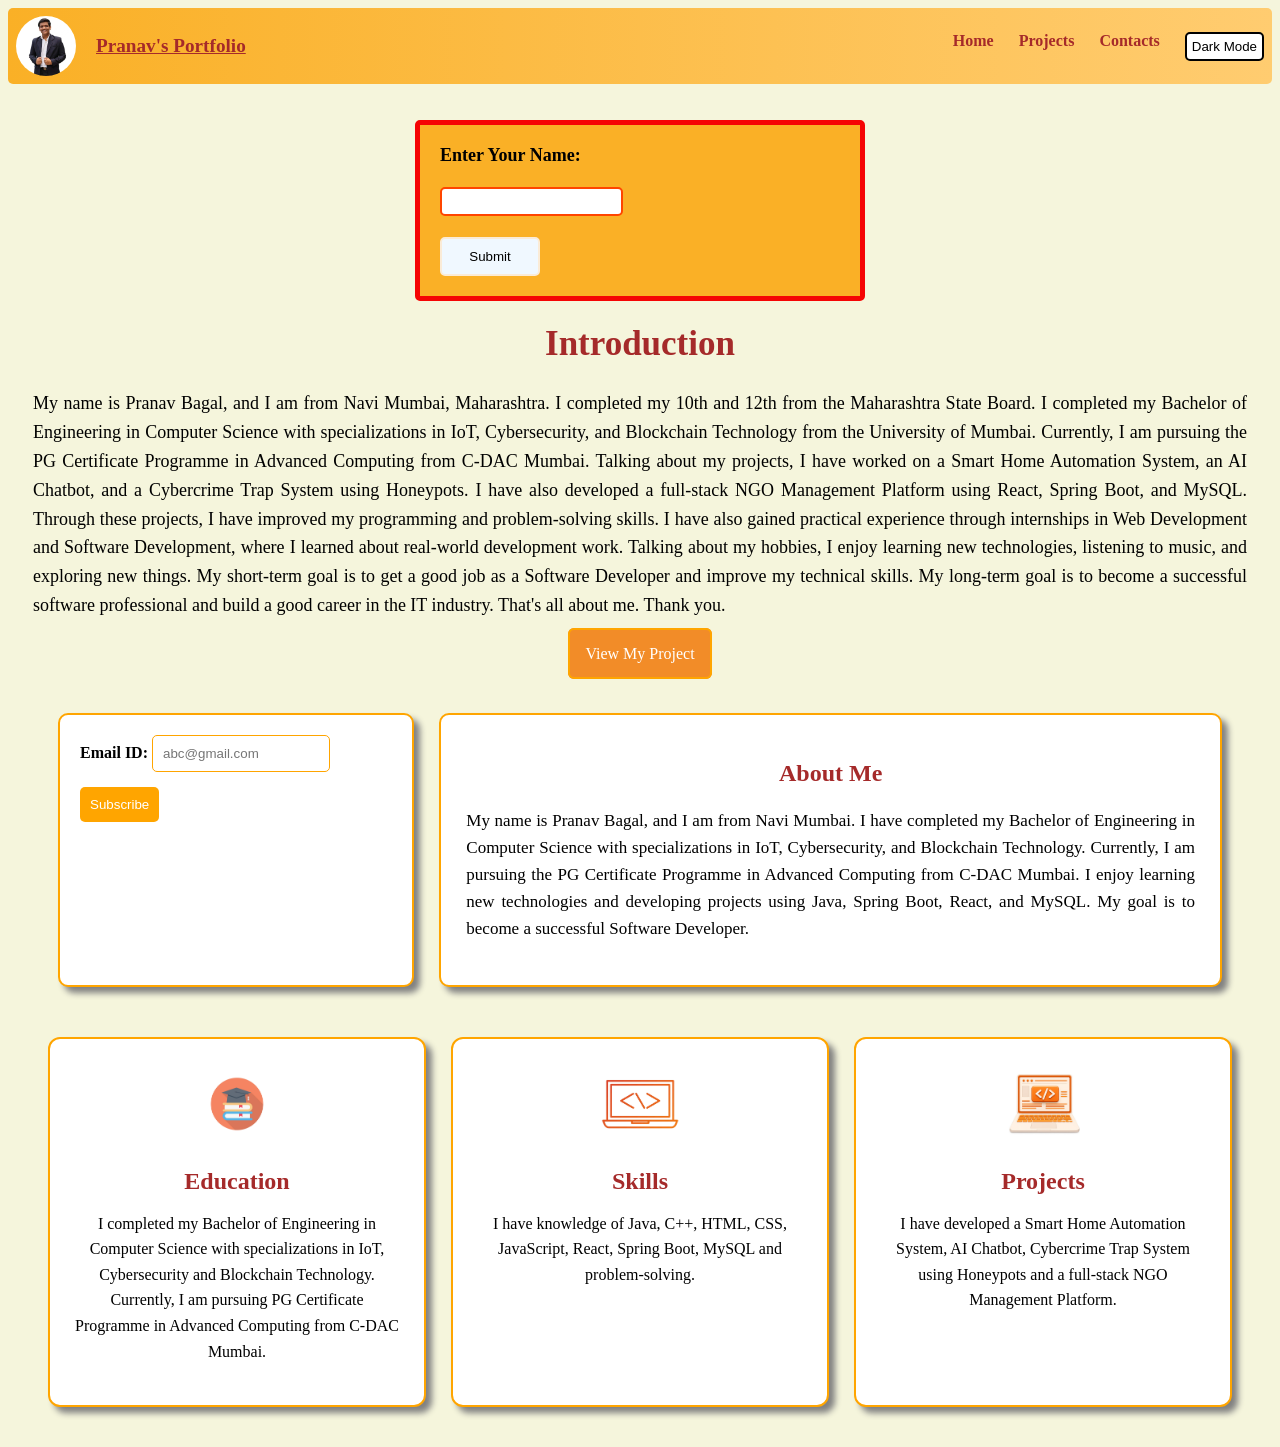
<file: index.html>
<!DOCTYPE html>
<html lang="en">
<head>
    <meta charset="UTF-8">
    <meta name="viewport" content="width=device-width, initial-scale=1.0">
    <title>Home</title>
    <link rel="stylesheet" href="style.css">
</head>
<body>
    <header class="head">
        <div class="brand">
            <img src="images/pranav.jpg" alt="Pranav image" width="60px">
            <span id="pranav_portfolio"><u>Pranav's Portfolio</u></span>
        </div>

        <nav id="head_nav">
            <a href="index.html">Home</a>
            <a href="projects.html">Projects</a>
            <a href="contact.html">Contacts</a>
            <button id="lightMode">Dark Mode</button>
        </nav>
    </header><br><br>
    <div class="welcome">
        <label>Enter Your Name: </label><br><br>
        <input type="text" name="text" id="inText"><br><br>
        <button id="btnn">Submit</button>
    </div>
    <div class="hero">
        <h1>Introduction</h1>
        <p>
            My name is Pranav Bagal, and I am from Navi Mumbai, Maharashtra.
            I completed my 10th and 12th from the Maharashtra State Board. 
            I completed my Bachelor of Engineering in Computer Science with specializations in IoT,
            Cybersecurity, and Blockchain Technology from the University of Mumbai. 
            Currently, I am pursuing the PG Certificate Programme in Advanced Computing 
            from C-DAC Mumbai. Talking about my projects, I have worked on a Smart Home Automation
            System, an AI Chatbot, and a Cybercrime Trap System using Honeypots. I have also 
            developed a full-stack NGO Management Platform using React, Spring Boot, and MySQL. 
            Through these projects, I have improved my programming and problem-solving skills. 
            I have also gained practical experience through internships in Web Development and 
            Software Development, where I learned about real-world development work. Talking about
            my hobbies, I enjoy learning new technologies, listening to music, and exploring new 
            things. My short-term goal is to get a good job as a Software Developer and improve my 
            technical skills. My long-term goal is to become a successful software professional and 
            build a good career in the IT industry. That's all about me. Thank you.
        </p>
         <a id="btn" href="https://ngo-donation-system-phi.vercel.app/">View My Project</a>
    </div>
    <div class="middle">
        <div class="subscribe">
            <label for="email">Email ID:</label>
            <input type="email" id="email" placeholder="abc@gmail.com">
            <button>Subscribe</button>
        </div>
        <div class="about">
            <h2>About Me</h2>
            <p>
                My name is Pranav Bagal, and I am from Navi Mumbai.
                I have completed my Bachelor of Engineering in Computer
                Science with specializations in IoT, Cybersecurity, and
                Blockchain Technology. Currently, I am pursuing the PG
                Certificate Programme in Advanced Computing from C-DAC Mumbai.
                I enjoy learning new technologies and developing projects
                using Java, Spring Boot, React, and MySQL. My goal is to
                become a successful Software Developer.
            </p>
        </div>
    </div>
    <div class="card-row">
        <div class="card">
            <img src="images/Education.png" alt="Education Icon">
            <h2>Education</h2>
            <p>
                I completed my Bachelor of Engineering in Computer Science
                with specializations in IoT, Cybersecurity and Blockchain
                Technology. Currently, I am pursuing PG Certificate Programme
                in Advanced Computing from C-DAC Mumbai.
            </p>
        </div>
        <div class="card">
            <img src="images/Skills.png" alt="Skills Icon">
            <h2>Skills</h2>
            <p>
                I have knowledge of Java, C++, HTML, CSS, JavaScript,
                React, Spring Boot, MySQL and problem-solving.
            </p>
        </div>
        <div class="card">
            <img src="images/Projects.png" alt="Projects Icon">
            <h2>Projects</h2>
            <p>
                I have developed a Smart Home Automation System,
                AI Chatbot, Cybercrime Trap System using Honeypots
                and a full-stack NGO Management Platform.
            </p>
        </div>
    </div>
    <script src="js/index.js" defer></script>
</body>
</html>
</file>
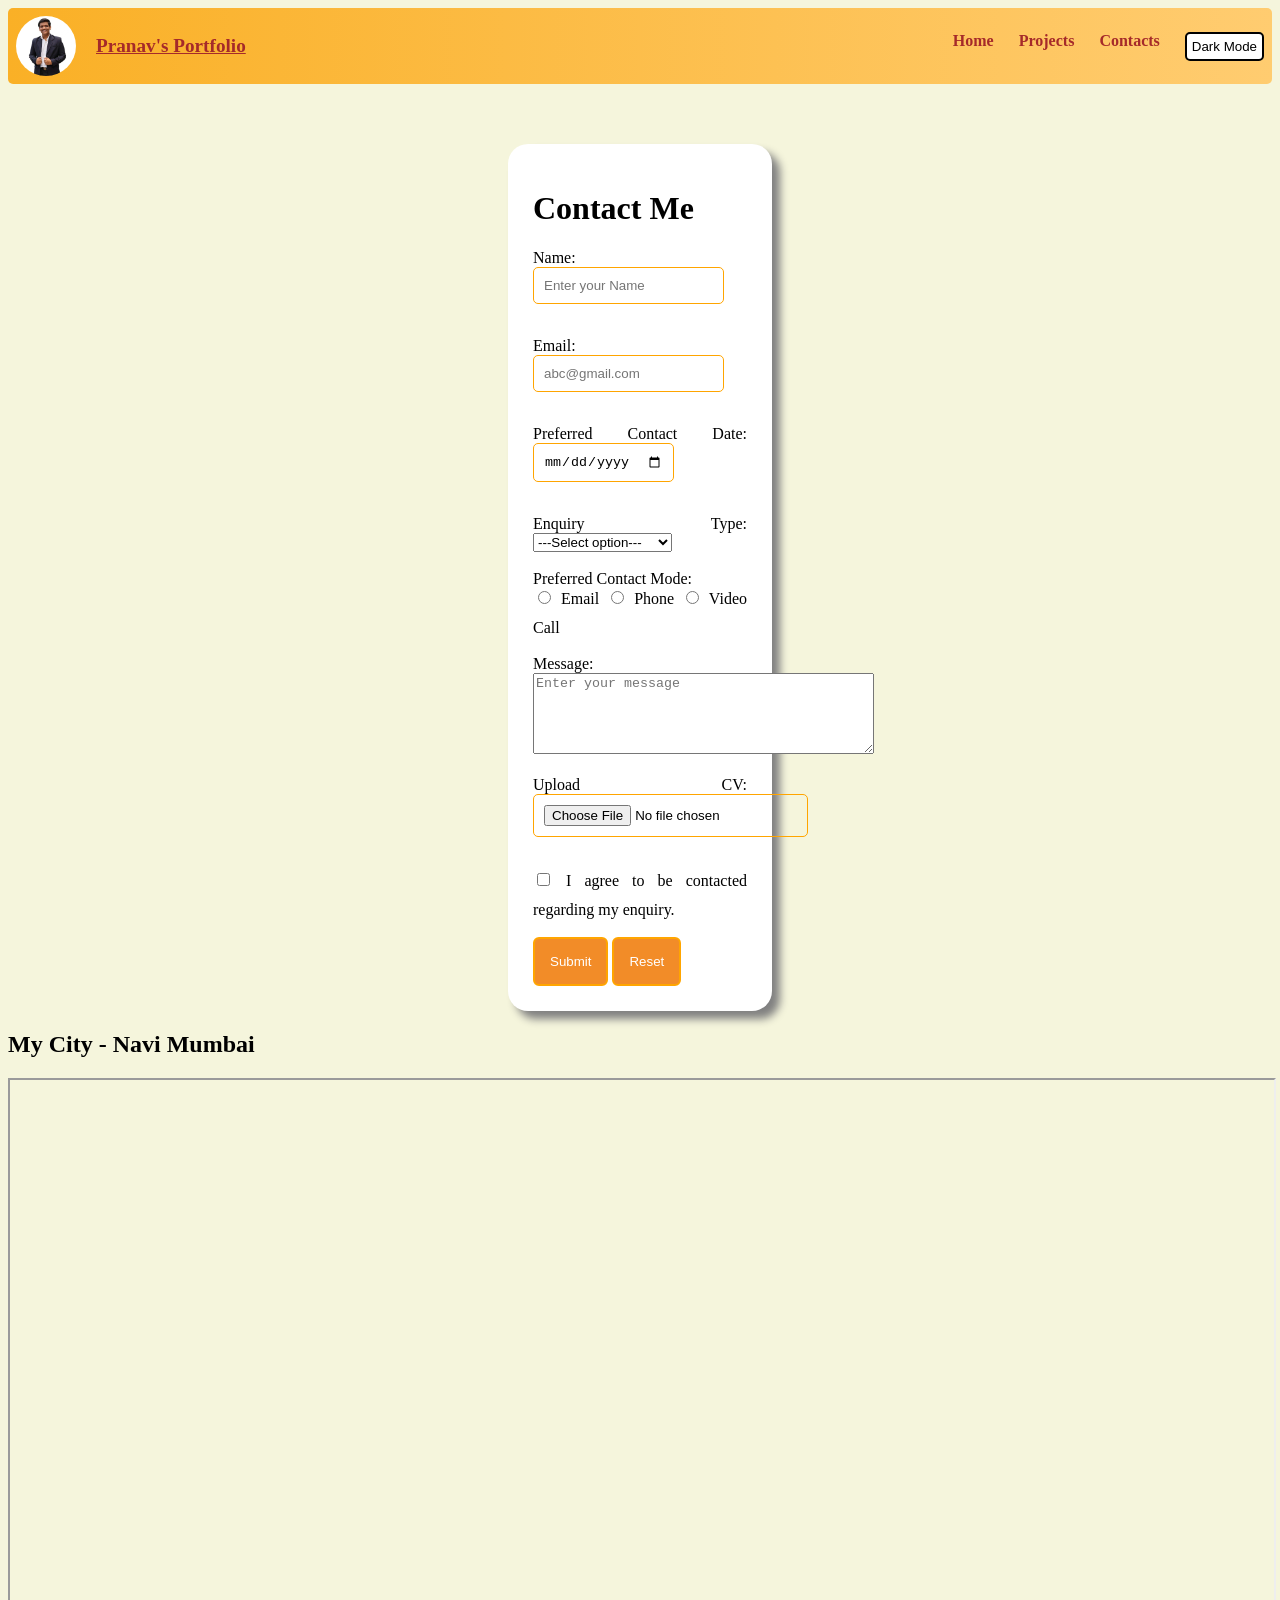
<file: contact.html>
<!DOCTYPE html>
<html lang="en">
<head>
    <meta charset="UTF-8">
    <meta name="viewport" content="width=device-width, initial-scale=1.0">
    <title>Contacts</title>
    <link rel="stylesheet" href="style.css">
</head>
<body>

    <header class="head">
        <div class="brand">
            <img src="images/pranav.jpg" alt="Pranav image" width="60">
            <span id="pranav_portfolio">
                <u>Pranav's Portfolio</u>
            </span>
        </div>

        <nav id="head_nav">
            <a href="index.html">Home</a>
            <a href="projects.html">Projects</a>
            <a href="contact.html">Contacts</a>
            <button id="lightMode">Dark Mode</button>
        </nav>
    </header>

    <form action="https://example.com/submit-contact"
          method="post"
          enctype="multipart/form-data">

        <div class="ContactForm">

            <h1>Contact Me</h1>
            <label for="name">Name:</label>
            <input type="text" id="name" name="name" placeholder="Enter your Name" required><br><br>

            <label for="email">Email:</label>
            <input type="email" id="email" name="email" placeholder="abc@gmail.com" required><br><br>

            <label for="date">Preferred Contact Date:</label>
            <input type="date" id="date" name="contactDate" required><br><br>

            <label for="enquiry">Enquiry Type:</label>
            <select id="enquiry" name="enquiryType" required>
                <option value="">---Select option---</option>
                <option value="job">Job</option>
                <option value="internship">Internships</option>
                <option value="project">Projects Discussion</option>
                <option value="other">Other</option>
            </select><br><br>

            <label>Preferred Contact Mode:</label><br>
            <input type="radio" id="emailMode" name="contactMode" value="email" required>
            <label>Email</label>

            <input type="radio" id="phoneMode" name="contactMode" value="phone">
            <label for="phoneMode">Phone</label>

            <input type="radio" id="videoMode" name="contactMode" value="video">
            <label for="videoMode">Video Call</label><br><br>

            <label for="message">Message:</label><br>
            <textarea id="message" name="message" rows="5" cols="40" placeholder="Enter your message" required></textarea><br><br>

            <label for="cv">Upload CV:</label>
            <input type="file" id="cv" name="cv" accept=".pdf"><br><br>

            <input type="checkbox" id="consent" name="consent" value="yes" required>
            <label>I agree to be contacted regarding my enquiry.</label><br><br>

            <button type="submit" id="btn">Submit</button>
            <button type="reset" id="btn">Reset</button>
        </div>
    </form>

    <!-- Map of Navi Mumbai -->
    <div class="map">
        <h2>My City - Navi Mumbai</h2>

        <iframe
            id="city-map"
            title="Map of Navi Mumbai"
            src="https://maps.google.com/maps?q=19.014462,73.094633&z=15&output=embed"
            width="100%"
            height="550"
            loading="lazy">
        </iframe>
    </div>
    <script src="js/index.js" defer></script>
</body>
</html>
</file>
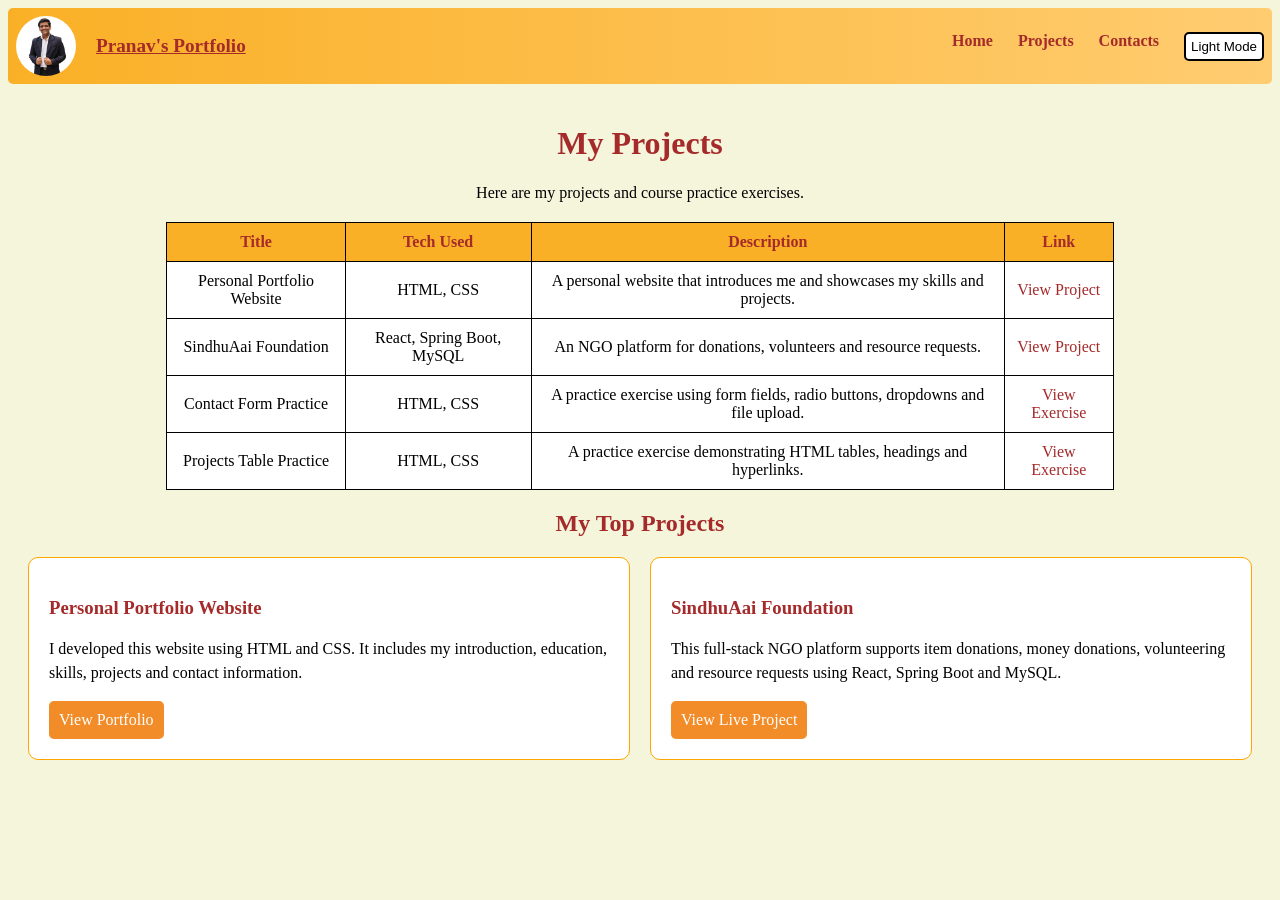
<file: projects.html>
<!DOCTYPE html>
<html lang="en">
<head>
    <meta charset="UTF-8">
    <meta name="viewport" content="width=device-width, initial-scale=1.0">
    <title>Projects</title>
    <link rel="stylesheet" href="style.css">
</head>
<body>

    <header class="head">
        <div class="brand">
            <img src="images/pranav.jpg" alt="Pranav image" width="60">
            <span id="pranav_portfolio">
                <u>Pranav's Portfolio</u>
            </span>
        </div>

        <nav id="head_nav">
            <a href="index.html">Home</a>
            <a href="projects.html">Projects</a>
            <a href="contact.html">Contacts</a>
            <button id="lightMode">Light Mode</button>
        </nav>
    </header>

    <main class="projects-page">

        <h1>My Projects</h1>

        <p class="intro">
            Here are my projects and course practice exercises.
        </p>

        <!-- Projects Table -->
        <div class="table-container">
            <table class="projects-table">
                <thead>
                    <tr>
                        <th>Title</th>
                        <th>Tech Used</th>
                        <th>Description</th>
                        <th>Link</th>
                    </tr>
                </thead>

                <tbody>
                    <tr>
                        <td>Personal Portfolio Website</td>
                        <td>HTML, CSS</td>
                        <td>
                            A personal website that introduces me
                            and showcases my skills and projects.
                        </td>
                        <td>
                            <a href="https://pranav-portfolio-navy.vercel.app/index.html" target="_blank">View Project</a>
                        </td>
                    </tr>

                    <tr>
                        <td>SindhuAai Foundation</td>
                        <td>React, Spring Boot, MySQL</td>
                        <td>
                            An NGO platform for donations,
                            volunteers and resource requests.
                        </td>
                        <td>
                            <a href="https://ngo-donation-system-phi.vercel.app/"
                               target="_blank"
                               rel="noopener noreferrer">
                                View Project
                            </a>
                        </td>
                    </tr>

                    <tr>
                        <td>Contact Form Practice</td>
                        <td>HTML, CSS</td>
                        <td>
                            A practice exercise using form fields,
                            radio buttons, dropdowns and file upload.
                        </td>
                        <td>
                            <a href="contact.html">View Exercise</a>
                        </td>
                    </tr>

                    <tr>
                        <td>Projects Table Practice</td>
                        <td>HTML, CSS</td>
                        <td>
                            A practice exercise demonstrating HTML
                            tables, headings and hyperlinks.
                        </td>
                        <td>
                            <a href="projects.html">View Exercise</a>
                        </td>
                    </tr>
                </tbody>
            </table>
        </div>

        <!-- Featured Projects -->
        <h2 class="featured-title">My Top Projects</h2>

        <div class="featured-projects">

            <div class="project-card">
                <h3>Personal Portfolio Website</h3>

                <p>
                    I developed this website using HTML and CSS.
                    It includes my introduction, education, skills,
                    projects and contact information.
                </p>

                <a class="project-btn" href="https://pranav-portfolio-navy.vercel.app/index.html">
                    View Portfolio
                </a>
            </div>

            <div class="project-card">
                <h3>SindhuAai Foundation</h3>

                <p>
                    This full-stack NGO platform supports item
                    donations, money donations, volunteering and
                    resource requests using React, Spring Boot
                    and MySQL.
                </p>

                <a class="project-btn"
                   href="https://ngo-donation-system-phi.vercel.app/"
                   target="_blank"
                   rel="noopener noreferrer">
                    View Live Project
                </a>
            </div>

        </div>

    </main>
    <script src="js/index.js" defer></script>
</body>
</html>
</file>
<file: style.css>
body{
    background-color: beige;
}
.head{
    background: linear-gradient(to right, rgb(250, 176, 38), #ffcc70);
    padding: 8px;
    display: flex;
    align-items: center;
    justify-content: space-between;
    border-radius: 5px;
}
#pranav_portfolio{
    font-family: cursive;
    color: brown;
    font-weight: bold;
    font-size: larger;
}
img{
    border-radius: 50%;
}
.brand{
    display: flex;
    align-items: center;
    gap: 20px;
    font-weight: bold;
}
#head_nav{
    gap: 25px;
    display: flex;
}
#head_nav a{
    gap: 25px;
    text-decoration: none;
    color: brown;
    font-weight: bold;
    transition: 300ms;
}
#head_nav a:hover{
    color: white;
}
.hero h1{
    text-align: center;
    font-size: 35px;
    color: brown;
}
.hero p{
    text-align: justify;
    max-width: 1500px;
    margin: 25px;
    line-height: 1.6;
    font-size: 18px;
}
#btn {
    border: 2px solid orange;
    background-color: #F28C28;
    padding: 15px;
    color: white;
    text-decoration: none;
    border-radius: 6px;
    transition: 300ms;
}

#btn:hover {
    background-color: #D96B16;
}
.hero{
    text-align: center;
}
.middle {
    display: flex;
    justify-content: space-between;
    gap: 25px;
    margin: 50px;
}

.subscribe{
    width: 30%;
    background-color: white;
    padding: 20px;
    border: 2px solid orange;
    border-radius: 10px;
    box-shadow: 6px 6px 6px grey;
}

.subscribe label {
    font-weight: bold;
}

.subscribe input {
    width: 50%;
    padding: 10px;
    margin-bottom: 15px;
    border: 1px solid orange;
    border-radius: 5px;
}

.subscribe button {
    background-color: orange;
    color: white;
    padding: 10px;
    border: none;
    border-radius: 5px;
}

.subscribe button:hover {
    background-color: brown;
}

.about {
    width: 70%;
    background-color: white;
    padding: 25px;
    border: 2px solid orange;
    border-radius: 10px;
    box-shadow: 6px 6px 6px grey;

}

.about h2 {
    color: brown;
    text-align: center;
}

.about p {
    text-align: justify;
    line-height: 1.6;
    font-size: 17px;
}

.card-row {
    display: flex;
    justify-content: space-between;
    gap: 25px;
    margin: 40px;
}

.card {
    flex: 1;
    background-color: white;
    padding: 25px;
    text-align: center;
    border: 2px solid orange;
    border-radius: 12px;
    box-shadow: 6px 6px 6px grey;
}

.card img {
    width: 80px;
    height: 80px;
    object-fit: contain;
    border-radius: 0;
    margin-bottom: 10px;
}

.card h2 {
    color: brown;
    margin: 10px 0;
}

.card p {
    color: black;
    line-height: 1.6;
    font-size: 16px;
}
.ContactForm{
    background-color: white;
    text-align: center;
    padding: 25px;
    margin-top: 60px;
    margin-left: 500px;
    margin-right: 500px; 
    text-align: justify; 
    border-radius: 20px; 
    box-shadow: 8px 8px 8px grey; 
}
.ContactForm input {
    padding: 10px;
    margin-bottom: 15px;
    border: 1px solid orange;
    border-radius: 5px;
}

.projects-page {
    padding: 20px;
}

.projects-page h1,
.featured-title {
    text-align: center;
    color: brown;
}

.intro {
    text-align: center;
}

.table-container {
    display: flex;
    justify-content: center;
    margin: 20px;
}

.projects-table {
    width: 80%;
    background-color: white;
    text-align: center;
    border-collapse: collapse;
}

.projects-table th,
.projects-table td {
    border: 1px solid black;
    padding: 10px;
}

.projects-table th {
    background-color: #fab026;
    color: brown;
}

.projects-table a {
    color: brown;
    text-decoration: none;
}

.featured-projects {
    display: flex;
    gap: 20px;
    margin: 20px 0;
}

.project-card {
    flex: 1;
    background-color: white;
    padding: 20px;
    border: 1px solid orange;
    border-radius: 10px;
}

.project-card h3 {
    color: brown;
}

.project-card p {
    line-height: 1.5;
}

.project-btn {
    display: inline-block;
    background-color: #F28C28;
    color: white;
    padding: 10px;
    text-decoration: none;
    border-radius: 5px;
}

.project-btn:hover {
    background-color: brown;
}
.welcome {
  padding: 20px;
  background-color: #fab026;
  font-family: 'Times New Roman', Times, serif;
  font-size: 18px;
  font-weight: bold;
  position: relative;
  width: 400px;
  margin: auto;
  left: 0;
  right: 0;
  border-radius: 5px;
  border: 5px solid rgb(245, 4, 4);
}
.welcome input{
    padding: 5px;
    border-radius: 5px;
    border: 2px solid orangered;
}
.welcome button{
    padding: 10px;
    background-color: aliceblue;
    border-radius: 5px;
    width: 100px;
    cursor: pointer;
    border: 2px solid antiquewhite;
}
.welcome button:hover{
    background-color: antiquewhite;
    border:  2px solid aliceblue;
}

body.dark {
    background-color: #222;
    color: white;
}

body.dark .head {
    background: linear-gradient(to right, #333, #555);
}


body.dark .subscribe,
body.dark .about,
body.dark .card,
body.dark .ContactForm,
body.dark .projects-table,
body.dark .project-card {
    background-color: #333;
    color: white;
}

body.dark .card p,
body.dark .about p,
body.dark .project-card p {
    color: #eee;
}

body.dark .projects-table a {
    color: #ffcc70;
}

body.dark .welcome {
    background-color: #444;
    color: white;
    border-color: #ffcc70;
}

body.dark .subscribe input,
body.dark .ContactForm input,
body.dark .welcome input {
    background-color: #333;
    color: white;
    border-color: #ffcc70;
}
nav button{
    border-radius: 5px;
    padding: 5px;
    background-color: white;
    border: 2px solid black;
}
</file>
